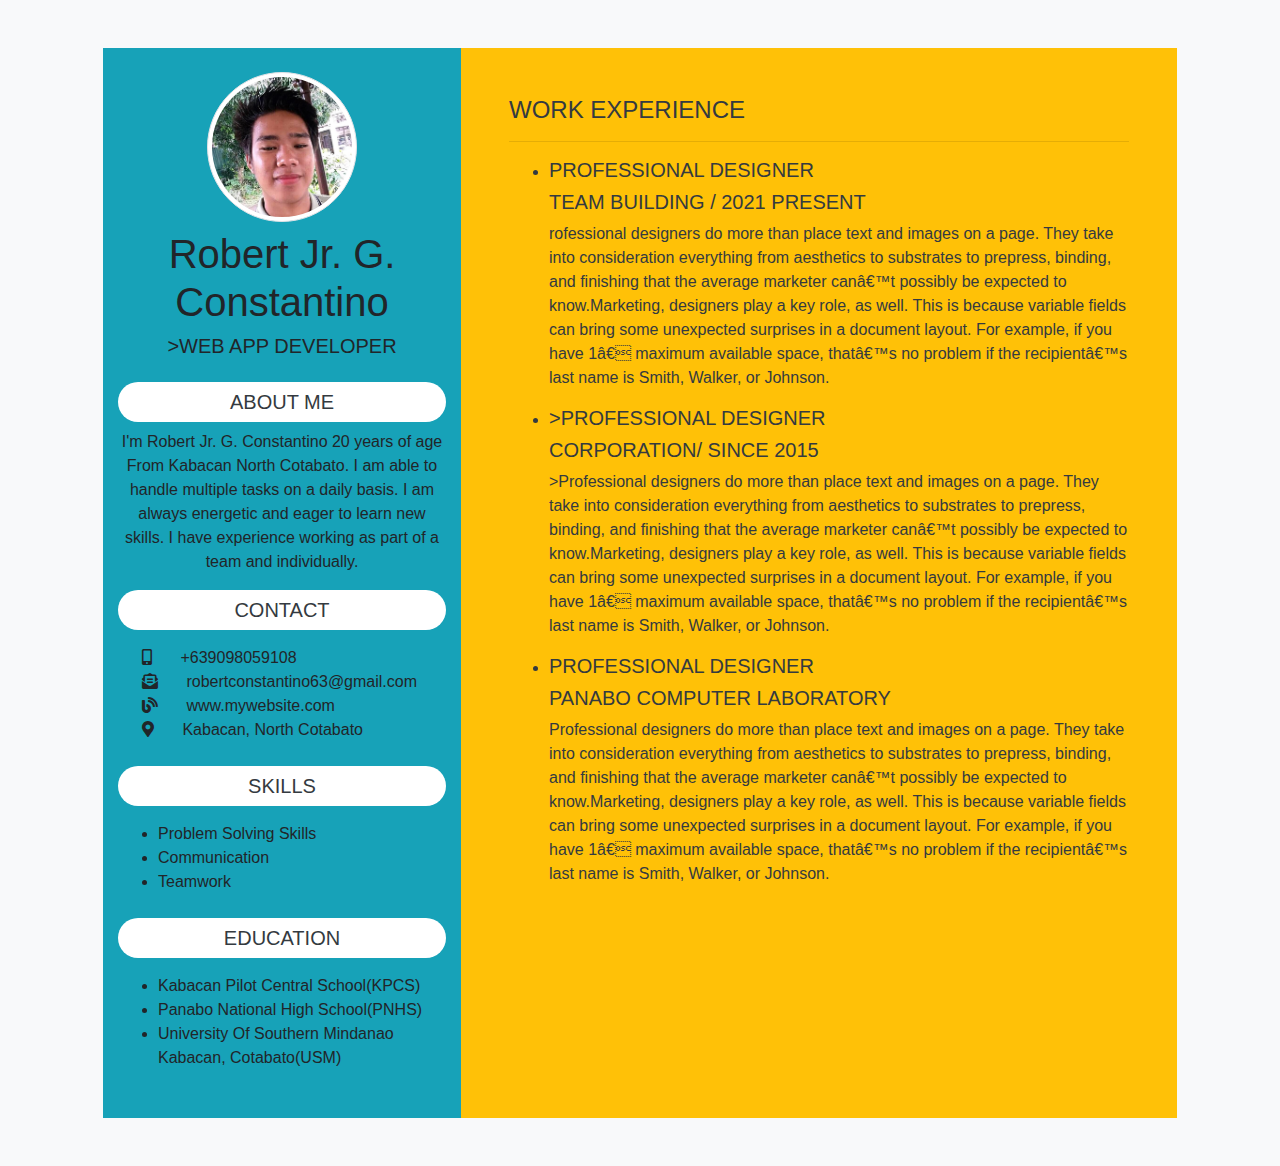
<file: bootstrap_resume2/index (4).html>
<!DOCTYPE html>
<html lang="en">
<head>
    <meta charset=UTF-8">
    <meta http-equiv="X-UA-Compatible" content="IE-edge">
    <meta name="viewport" content="width-device-width, initial-scale=1.0">
    <title>Bootstrap Template Resume</title>
    <link rel="stylesheet" href="https://cdn.jsdelivr.net/npm/bootstrap@4.6.0/dist/css/bootstrap.min.css">
    <link rel="stylesheet" href="https://cdnjs.cloudflare.com/ajax/libs/font-awesome/5.15.2/css/all.min.css"/>
</head>
<body class="bg-light">
    <div class="container p-5">
        <div class="row">
            <div class="col-lg-4 bg-info text-black text-center py-4">
                <div class="header-left">
                    <img src="pic.jpg" alt="" height="200" width="150" class="img-thumbnail rounded-circle mb-2">
                    <h1 class="display-5">Robert Jr. G. Constantino</h1>
                    <h4 class="lead text-uppercase text-black-70 mb-4">>Web App Developer</h4>
                </div>

                <div class="contactInfo">
                    <h5 class="text-uppercase bg-white text-dark py-2 rounded-pill">About Me</h5>
                    <p>I'm Robert Jr. G. Constantino 20 years of age From Kabacan North Cotabato. I am able to handle multiple tasks on a daily basis. I am always energetic and eager to learn new skills.
                      I have experience working as part of a team and individually.</p>
                  </div>
                <div>
                    <h5 class="text-uppercase bg-white text-dark py-2 rounded-pill">Contact</h5>

                    <ul class="list-unstyled text-black-70 m1-5 py-2 text-left">
                        <li class="list-item">
                            <i class="fas fa-mobile-alt mx-4"></i>
                            +639098059108
                        </li>
                        <li class="list-item">
                            <i class="fas fa-envelope-open-text mx-4"></i>
                            robertconstantino63@gmail.com
                        </li>
                        <li class="list-item">
                            <i class="fas fa-blog mx-4"></i>
                            www.mywebsite.com
                        </li>
                        <li class="list-item">
                            <i class="fas fa-map-marker-alt mx-4"></i>
                            Kabacan, North Cotabato
                        </li>
                    </ul>
                </div>

                <div>
                    <h5 class="text-uppercase bg-white text-dark py-2 rounded-pill">Skills</h5>
                    <ul class="list text-black-70 n1-5 py-2 text-left text-capitalize">
                        <li class="list-item">Problem solving Skills</li>
                        <li class="list-item">Communication</li>
                        <li class="list-item">Teamwork</li>
                    </ul>
                </div>

                <div>
                    <h5 class="text-uppercase bg-white text-dark py-2 rounded-pill">Education</h5>
                    <ul class="list text-black-70 n1-5 py-2 text-left text-capitalize">
                        <li class="list-item">Kabacan Pilot Central School(KPCS)</li>
                        <li class="list-item">Panabo National High School(PNHS)</li>
                        <li class="list-item">University of Southern Mindanao Kabacan, Cotabato(USM)</li>
                    </ul>
                </div>

            </div>
            <div class="col-lg-8 bg-warning text-dark py-5 px-5">
                <div class="header-right">
                </div>

                <div>
                    <h4 class="text-uppercase">Work Experience</h4>
                    <hr>

                    <ul class="list">
                        <li class="list-item">
                            <h5 class="display-6 text-uppercase">Professional Designer</h5>
                            <h5 class="text-uppercase text-black-70">Team Building / 2021 Present</h5>
                            <p> rofessional designers do more than place text and images on a page. They take into consideration everything from aesthetics to substrates to prepress, binding, and finishing that the average marketer can’t possibly be expected to know.Marketing, designers play a key role, as well. This is because variable fields can bring some unexpected surprises in a document layout. For example, if you have 1” maximum available space, that’s no problem if the recipient’s last name is Smith, Walker, or Johnson.</p>
                        </li>
                        <li class="list-item">
                            <h5 class="display-6 text-uppercase">>Professional Designer</h5>
                            <h5 class="text-uppercase text-black-70">Corporation/ Since 2015</h5>
                            <p> >Professional designers do more than place text and images on a page. They take into consideration everything from aesthetics to substrates to prepress, binding, and finishing that the average marketer can’t possibly be expected to know.Marketing, designers play a key role, as well. This is because variable fields can bring some unexpected surprises in a document layout. For example, if you have 1” maximum available space, that’s no problem if the recipient’s last name is Smith, Walker, or Johnson.</p>
                        </li>
                        <li class="list-item">
                            <h5 class="display-6 text-uppercase">Professional Designer</h5>
                            <h5 class="text-uppercase text-black-70">Panabo computer Laboratory</h5>
                            <p> Professional designers do more than place text and images on a page. They take into consideration everything from aesthetics to substrates to prepress, binding, and finishing that the average marketer can’t possibly be expected to know.Marketing, designers play a key role, as well. This is because variable fields can bring some unexpected surprises in a document layout. For example, if you have 1” maximum available space, that’s no problem if the recipient’s last name is Smith, Walker, or Johnson.</p>
                        </li>
                    </ul>
                </div>
            </div>
        </div>
    </div>
</body>
</html>
</file>
